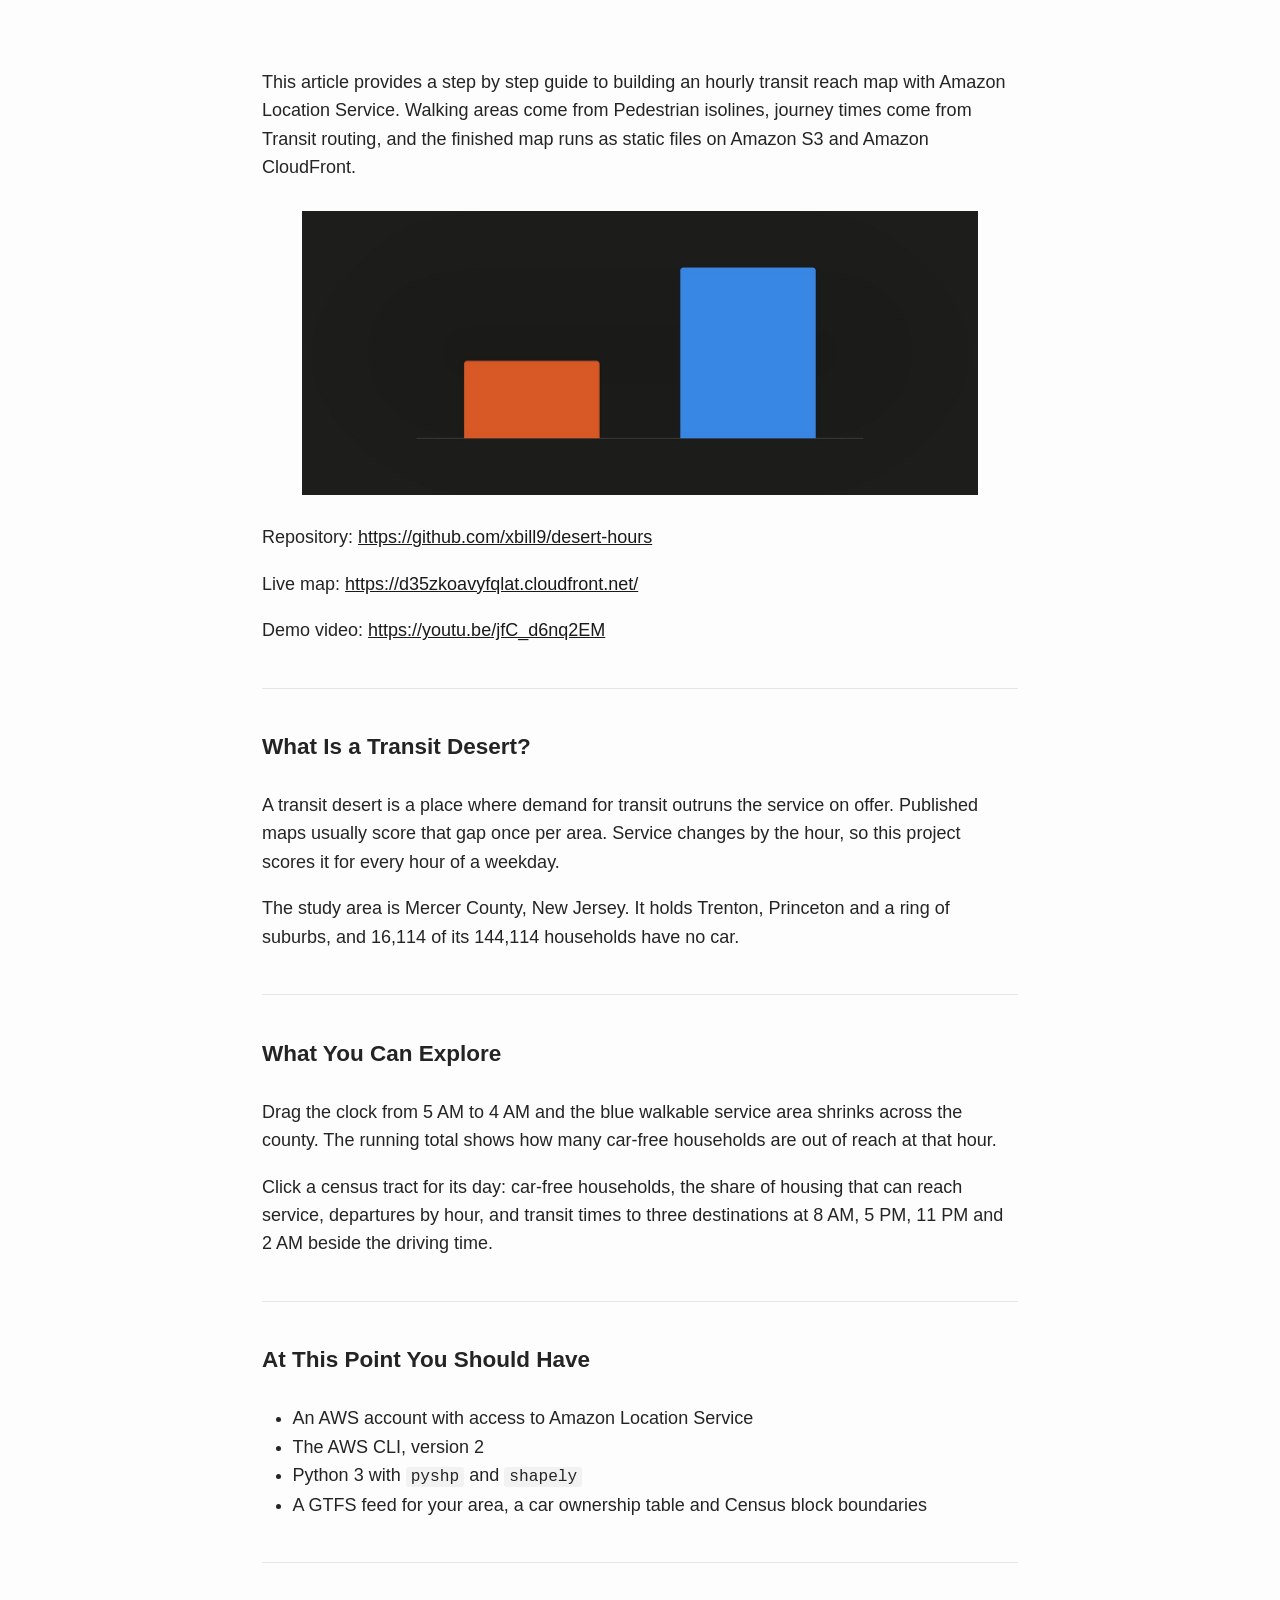
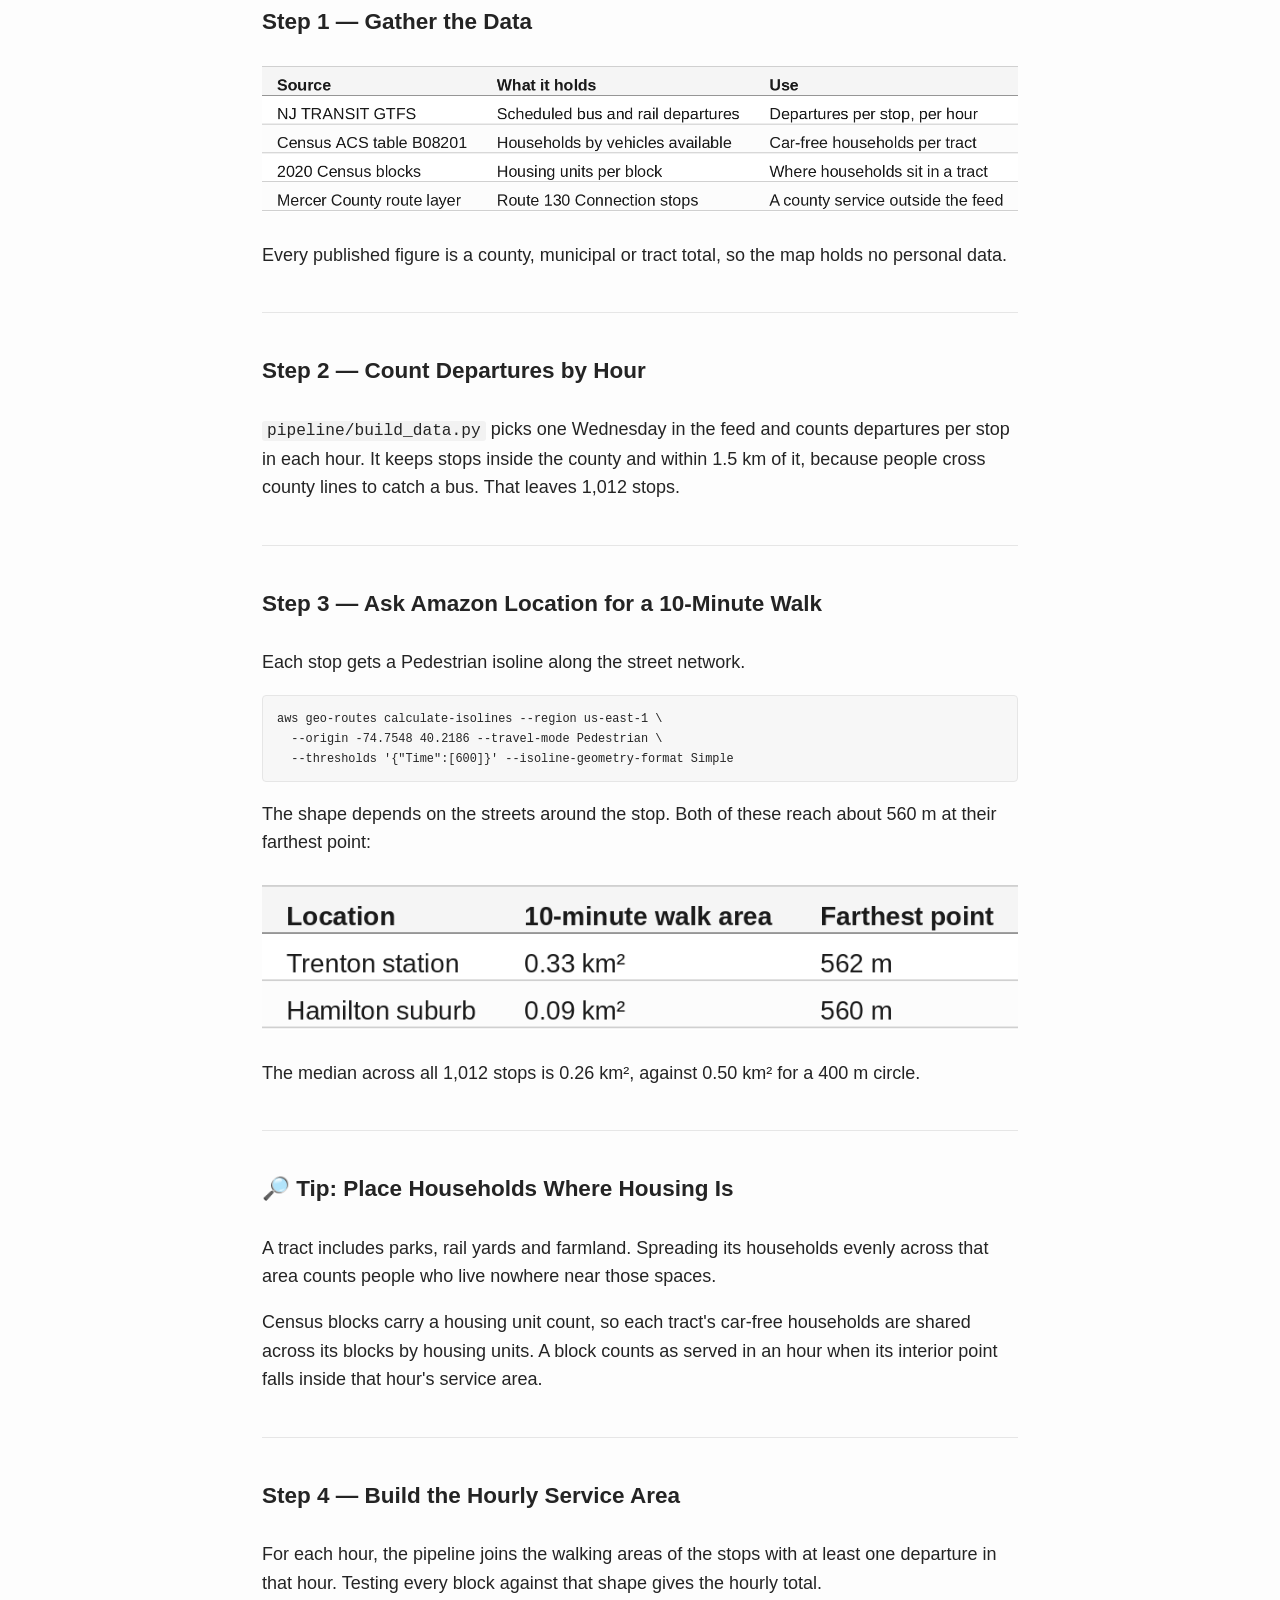
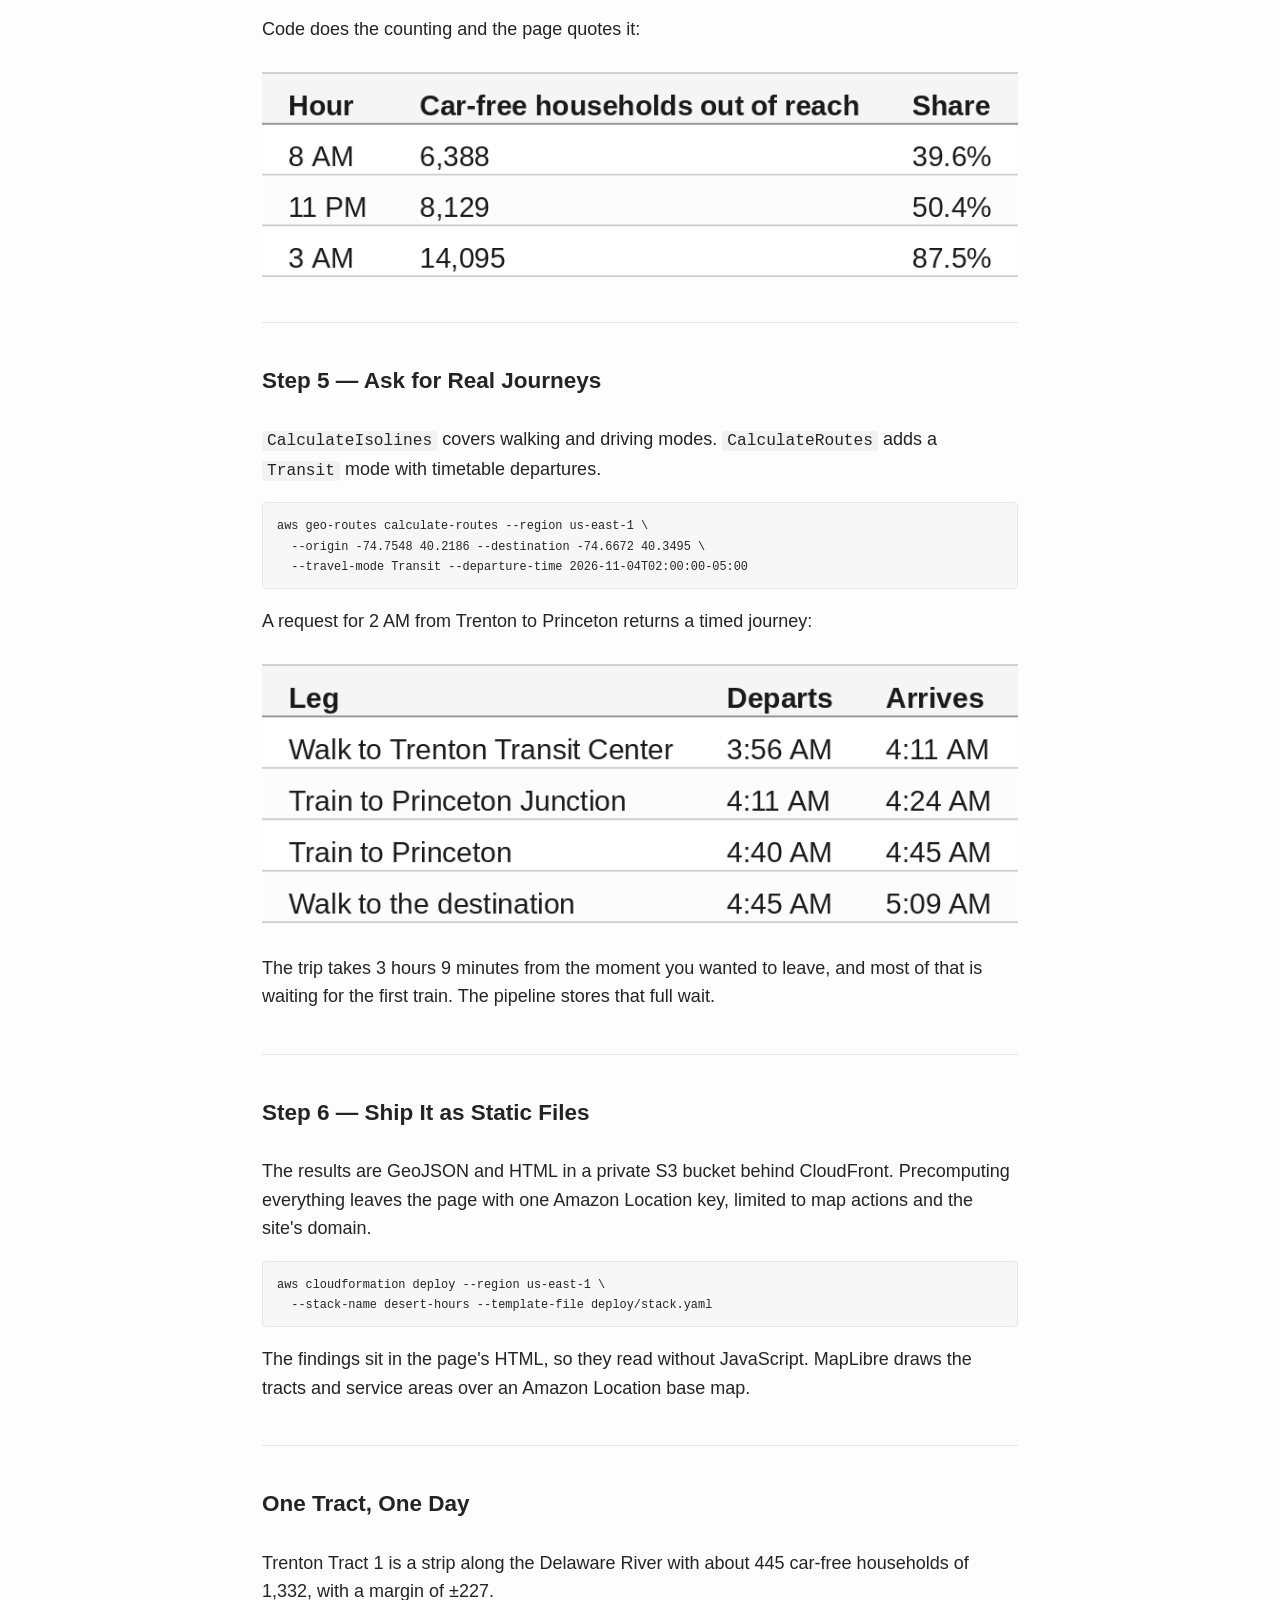
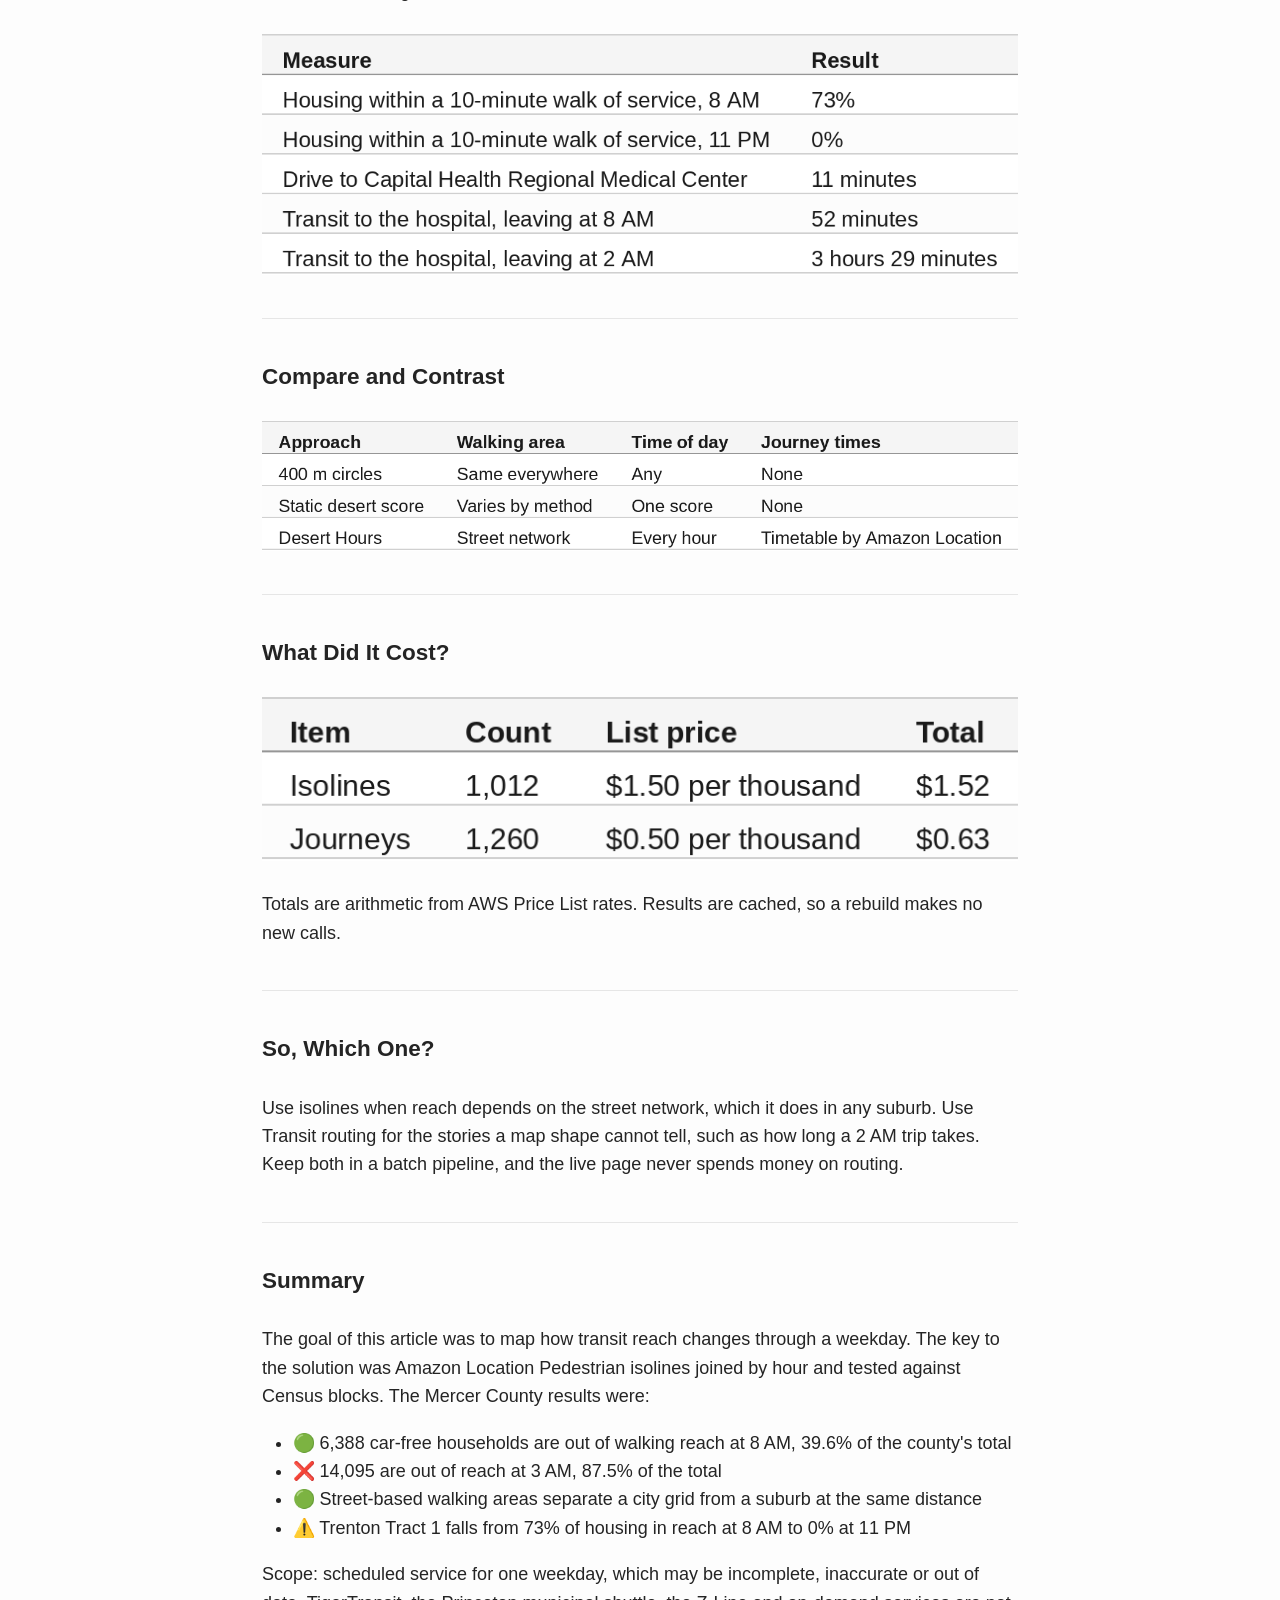
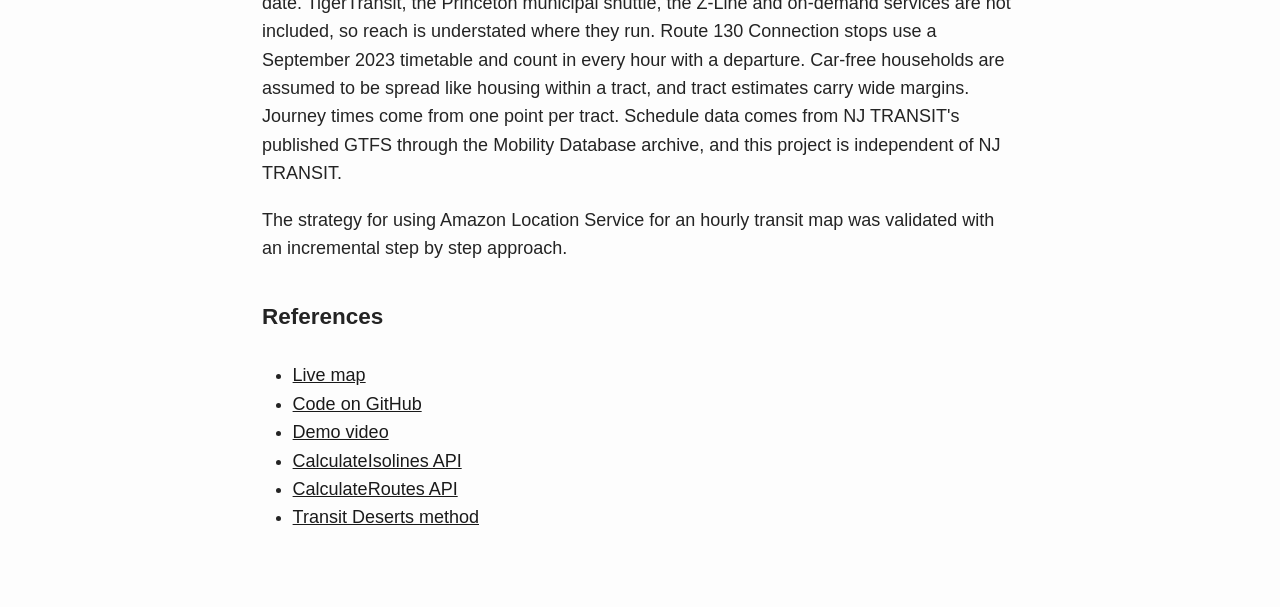
<file: docs/medium/devto-desert-hours-embed.html>
<!DOCTYPE html>
<html xmlns="http://www.w3.org/1999/xhtml">
<head>
  <meta charset="utf-8" />
  <meta name="generator" content="pandoc 3.11" />
  <meta name="viewport" content="width=device-width, initial-scale=1.0, user-scalable=yes" />
  <title>Desert Hours: Mapping When Transit Disappears With Amazon Location Service</title>
  <meta name="description" content="An hourly map of who can walk to scheduled transit in Mercer County, NJ, built with Amazon Location Service isolines and transit routing, S3 and CloudFront." />
  <style>
    /* Default styles provided by pandoc.
    ** See https://pandoc.org/MANUAL.html#variables-for-html for config info.
    */
    html {
      color: #1a1a1a;
      background-color: #fdfdfd;
    }
    body {
      margin: 0 auto;
      max-width: 36em;
      padding-left: 50px;
      padding-right: 50px;
      padding-top: 50px;
      padding-bottom: 50px;
      hyphens: auto;
      overflow-wrap: break-word;
      text-rendering: optimizeLegibility;
      font-kerning: normal;
    }
    @media (max-width: 600px) {
      body {
        font-size: 0.9em;
        padding: 12px;
      }
      h1 {
        font-size: 1.8em;
      }
    }
    @media print {
      html {
        background-color: white;
      }
      body {
        background-color: transparent;
        color: black;
      }
      p, h2, h3 {
        orphans: 3;
        widows: 3;
      }
      h2, h3, h4 {
        page-break-after: avoid;
      }
    }
    p {
      margin: 1em 0;
    }
    a {
      color: #1a1a1a;
    }
    a:visited {
      color: #1a1a1a;
    }
    img {
      max-width: 100%;
    }
    svg {
      height: auto;
      max-width: 100%;
    }
    h1, h2, h3, h4, h5, h6 {
      margin-top: 1.4em;
    }
    h5, h6 {
      font-size: 1em;
      font-style: italic;
    }
    h6 {
      font-weight: normal;
    }
    ol, ul {
      padding-left: 1.7em;
      margin-top: 1em;
    }
    li > ol, li > ul {
      margin-top: 0;
    }
    blockquote {
      margin: 1em 0 1em 1.7em;
      padding-left: 1em;
      border-left: 2px solid #e6e6e6;
      color: #606060;
    }
    code {
      white-space: pre-wrap;
      font-family: Menlo, Monaco, Consolas, 'Lucida Console', monospace;
      font-size: 85%;
      margin: 0;
      hyphens: manual;
    }
    pre {
      margin: 1em 0;
      overflow: auto;
    }
    pre code {
      padding: 0;
      overflow: visible;
      overflow-wrap: normal;
    }
    .sourceCode {
     background-color: transparent;
     overflow: visible;
    }
    hr {
      border: none;
      border-top: 1px solid #1a1a1a;
      height: 1px;
      margin: 1em 0;
    }
    table {
      margin: 1em 0;
      border-collapse: collapse;
      width: 100%;
      overflow-x: auto;
      display: block;
      font-variant-numeric: lining-nums tabular-nums;
    }
    table caption {
      margin-bottom: 0.75em;
    }
    tbody {
      margin-top: 0.5em;
      border-top: 1px solid #1a1a1a;
      border-bottom: 1px solid #1a1a1a;
    }
    th {
      border-top: 1px solid #1a1a1a;
      padding: 0.25em 0.5em 0.25em 0.5em;
    }
    td {
      padding: 0.125em 0.5em 0.25em 0.5em;
    }
    header {
      margin-bottom: 4em;
      text-align: center;
    }
    #TOC li {
      list-style: none;
    }
    #TOC ul {
      padding-left: 1.3em;
    }
    #TOC > ul {
      padding-left: 0;
    }
    #TOC a:not(:hover) {
      text-decoration: none;
    }
    span.smallcaps{font-variant: small-caps;}
    div.columns{display: flex; gap: 1.5em;}
    div.column{flex: auto;}
    @media screen {
    div.columns{gap: min(4vw, 1.5em);}
    div.column{overflow-x: auto;}
    }
    div.hanging-indent{margin-left: 1.5em; text-indent: -1.5em;}
    /* The extra [class] is a hack that increases specificity enough to
       override a similar rule in reveal.js */
    ul.task-list[class]{list-style: none;}
    ul.task-list li input[type="checkbox"] {
      font-size: inherit;
      width: 0.8em;
      margin: 0 0.8em 0.2em -1.6em;
      vertical-align: middle;
    }
  </style>
  <style>
    body{font-family:-apple-system,'Segoe UI',Roboto,'Liberation Sans',Arial,sans-serif;
         font-size:18px;line-height:1.58;max-width:42em;color:#242424;}
    h1,h2,h3,h4{font-weight:700;line-height:1.25;margin-top:1.8em;}
    h4{font-size:1.25em;}
    img{max-width:100%;height:auto;display:block;margin:1.6em 0;}
    pre{background:#f7f7f7;border:1px solid #e6e6e6;border-radius:4px;
        padding:12px 14px;overflow-x:auto;font-size:14px;line-height:1.45;}
    code{font-family:'Liberation Mono',Menlo,Consolas,monospace;}
    :not(pre)>code{background:#f2f2f2;padding:1px 5px;border-radius:3px;font-size:.9em;}
    blockquote{border-left:3px solid #ddd;margin-left:0;padding-left:1em;color:#555;}
    hr{border:0;border-top:1px solid #e6e6e6;margin:2.4em 0;}
  </style>
</head>
<body>
<p>This article provides a step by step guide to building an hourly
transit reach map with Amazon Location Service. Walking areas come from
Pedestrian isolines, journey times come from Transit routing, and the
finished map runs as static files on Amazon S3 and Amazon
CloudFront.</p>
<figure><img src="[data-uri]" alt="Desert Hours: Mapping When Transit Disappears With Amazon Location Service" /></figure>
<p>Repository: <a
href="https://github.com/xbill9/desert-hours">https://github.com/xbill9/desert-hours</a></p>
<p>Live map: <a
href="https://d35zkoavyfqlat.cloudfront.net/">https://d35zkoavyfqlat.cloudfront.net/</a></p>
<p>Demo video: <a
href="https://youtu.be/jfC_d6nq2EM">https://youtu.be/jfC_d6nq2EM</a></p>
<hr />
<h4 id="what-is-a-transit-desert">What Is a Transit Desert?</h4>
<p>A transit desert is a place where demand for transit outruns the
service on offer. Published maps usually score that gap once per area.
Service changes by the hour, so this project scores it for every hour of
a weekday.</p>
<p>The study area is Mercer County, New Jersey. It holds Trenton,
Princeton and a ring of suburbs, and 16,114 of its 144,114 households
have no car.</p>
<hr />
<h4 id="what-you-can-explore">What You Can Explore</h4>
<p>Drag the clock from 5 AM to 4 AM and the blue walkable service area
shrinks across the county. The running total shows how many car-free
households are out of reach at that hour.</p>
<p>Click a census tract for its day: car-free households, the share of
housing that can reach service, departures by hour, and transit times to
three destinations at 8 AM, 5 PM, 11 PM and 2 AM beside the driving
time.</p>
<hr />
<h4 id="at-this-point-you-should-have">At This Point You Should
Have</h4>
<ul>
<li>An AWS account with access to Amazon Location Service</li>
<li>The AWS CLI, version 2</li>
<li>Python 3 with <code>pyshp</code> and <code>shapely</code></li>
<li>A GTFS feed for your area, a car ownership table and Census block
boundaries</li>
</ul>
<hr />
<h4 id="step-1--gather-the-data">Step 1 — Gather the Data</h4>
<p><img src="[data-uri]"
alt="Table: Source, What it holds, Use" /></p>
<p>Every published figure is a county, municipal or tract total, so the
map holds no personal data.</p>
<hr />
<h4 id="step-2--count-departures-by-hour">Step 2 — Count Departures by
Hour</h4>
<p><code>pipeline/build_data.py</code> picks one Wednesday in the feed
and counts departures per stop in each hour. It keeps stops inside the
county and within 1.5 km of it, because people cross county lines to
catch a bus. That leaves 1,012 stops.</p>
<hr />
<h4 id="step-3--ask-amazon-location-for-a-10-minute-walk">Step 3 — Ask
Amazon Location for a 10-Minute Walk</h4>
<p>Each stop gets a Pedestrian isoline along the street network.</p>
<pre class="bash"><code>aws geo-routes calculate-isolines --region us-east-1 \
  --origin -74.7548 40.2186 --travel-mode Pedestrian \
  --thresholds &#39;{&quot;Time&quot;:[600]}&#39; --isoline-geometry-format Simple</code></pre>
<p>The shape depends on the streets around the stop. Both of these reach
about 560 m at their farthest point:</p>
<p><img src="[data-uri]"
alt="Table: Location, 10-minute walk area, Farthest point" /></p>
<p>The median across all 1,012 stops is 0.26 km², against 0.50 km² for a
400 m circle.</p>
<hr />
<h4 id="mag_right-tip-place-households-where-housing-is">🔎 Tip: Place
Households Where Housing Is</h4>
<p>A tract includes parks, rail yards and farmland. Spreading its
households evenly across that area counts people who live nowhere near
those spaces.</p>
<p>Census blocks carry a housing unit count, so each tract's car-free
households are shared across its blocks by housing units. A block counts
as served in an hour when its interior point falls inside that hour's
service area.</p>
<hr />
<h4 id="step-4--build-the-hourly-service-area">Step 4 — Build the Hourly
Service Area</h4>
<p>For each hour, the pipeline joins the walking areas of the stops with
at least one departure in that hour. Testing every block against that
shape gives the hourly total.</p>
<p>Code does the counting and the page quotes it:</p>
<p><img src="[data-uri]"
alt="Table: Hour, Car-free households out of reach, Share" /></p>
<hr />
<h4 id="step-5--ask-for-real-journeys">Step 5 — Ask for Real
Journeys</h4>
<p><code>CalculateIsolines</code> covers walking and driving modes.
<code>CalculateRoutes</code> adds a <code>Transit</code> mode with
timetable departures.</p>
<pre class="bash"><code>aws geo-routes calculate-routes --region us-east-1 \
  --origin -74.7548 40.2186 --destination -74.6672 40.3495 \
  --travel-mode Transit --departure-time 2026-11-04T02:00:00-05:00</code></pre>
<p>A request for 2 AM from Trenton to Princeton returns a timed
journey:</p>
<p><img src="[data-uri]"
alt="Table: Leg, Departs, Arrives" /></p>
<p>The trip takes 3 hours 9 minutes from the moment you wanted to leave,
and most of that is waiting for the first train. The pipeline stores
that full wait.</p>
<hr />
<h4 id="step-6--ship-it-as-static-files">Step 6 — Ship It as Static
Files</h4>
<p>The results are GeoJSON and HTML in a private S3 bucket behind
CloudFront. Precomputing everything leaves the page with one Amazon
Location key, limited to map actions and the site's domain.</p>
<pre class="bash"><code>aws cloudformation deploy --region us-east-1 \
  --stack-name desert-hours --template-file deploy/stack.yaml</code></pre>
<p>The findings sit in the page's HTML, so they read without JavaScript.
MapLibre draws the tracts and service areas over an Amazon Location base
map.</p>
<hr />
<h4 id="one-tract-one-day">One Tract, One Day</h4>
<p>Trenton Tract 1 is a strip along the Delaware River with about 445
car-free households of 1,332, with a margin of ±227.</p>
<p><img src="[data-uri]"
alt="Table: Measure, Result" /></p>
<hr />
<h4 id="compare-and-contrast">Compare and Contrast</h4>
<p><img src="[data-uri]"
alt="Table: Approach, Walking area, Time of day, Journey times" /></p>
<hr />
<h4 id="what-did-it-cost">What Did It Cost?</h4>
<p><img src="[data-uri]"
alt="Table: Item, Count, List price, Total" /></p>
<p>Totals are arithmetic from AWS Price List rates. Results are cached,
so a rebuild makes no new calls.</p>
<hr />
<h4 id="so-which-one">So, Which One?</h4>
<p>Use isolines when reach depends on the street network, which it does
in any suburb. Use Transit routing for the stories a map shape cannot
tell, such as how long a 2 AM trip takes. Keep both in a batch pipeline,
and the live page never spends money on routing.</p>
<hr />
<h4 id="summary">Summary</h4>
<p>The goal of this article was to map how transit reach changes through
a weekday. The key to the solution was Amazon Location Pedestrian
isolines joined by hour and tested against Census blocks. The Mercer
County results were:</p>
<ul>
<li>🟢 6,388 car-free households are out of walking reach at 8 AM, 39.6%
of the county's total</li>
<li>❌ 14,095 are out of reach at 3 AM, 87.5% of the total</li>
<li>🟢 Street-based walking areas separate a city grid from a suburb at
the same distance</li>
<li>⚠️ Trenton Tract 1 falls from 73% of housing in reach at 8 AM to 0%
at 11 PM</li>
</ul>
<p>Scope: scheduled service for one weekday, which may be incomplete,
inaccurate or out of date. TigerTransit, the Princeton municipal
shuttle, the Z-Line and on-demand services are not included, so reach is
understated where they run. Route 130 Connection stops use a September
2023 timetable and count in every hour with a departure. Car-free
households are assumed to be spread like housing within a tract, and
tract estimates carry wide margins. Journey times come from one point
per tract. Schedule data comes from NJ TRANSIT's published GTFS through
the Mobility Database archive, and this project is independent of NJ
TRANSIT.</p>
<p>The strategy for using Amazon Location Service for an hourly transit
map was validated with an incremental step by step approach.</p>
<h4 id="references">References</h4>
<ul>
<li><a href="https://d35zkoavyfqlat.cloudfront.net/">Live map</a></li>
<li><a href="https://github.com/xbill9/desert-hours">Code on
GitHub</a></li>
<li><a href="https://youtu.be/jfC_d6nq2EM">Demo video</a></li>
<li><a
href="https://docs.aws.amazon.com/location/latest/APIReference/API_CalculateIsolines.html">CalculateIsolines
API</a></li>
<li><a
href="https://docs.aws.amazon.com/location/latest/APIReference/API_CalculateRoutes.html">CalculateRoutes
API</a></li>
<li><a href="https://transitdeserts.info/about.html">Transit Deserts
method</a></li>
</ul>
</body>
</html>
</file>
